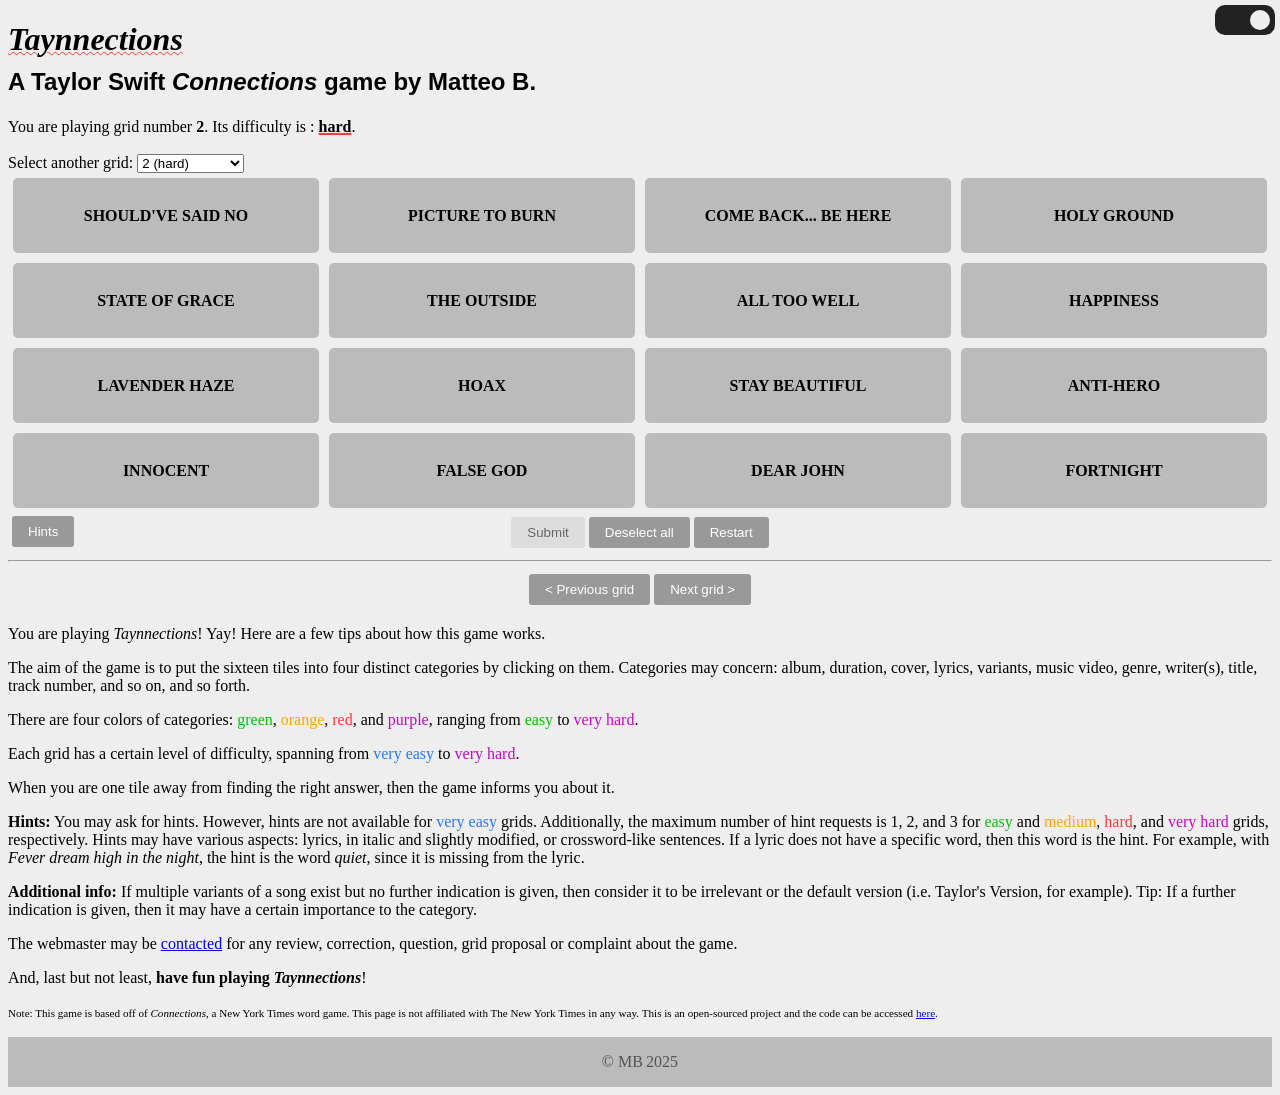
<file: index.html>
<!DOCTYPE html>
<html lang="en">
    <head>
        <title>Taynnections</title>
        <link rel="stylesheet" href="styles.css">
        <meta charset="UTF-8">
        <meta name="description" content="A Taylor Swift Connections game">
        <meta name="keywords" content="Taylor, Taylor Swift, Swift, Connections, game">
        <meta name="author" content="Matteo B.">
        <meta name="viewport" content="width=device-width, initial-scale=0.75">
        <link rel="icon" type="image/x-icon" href="https://media.gettyimages.com/id/2166943469/de/foto/london-england-taylor-swift-performs-onstage-during-taylor-swift-the-eras-tour-at-wembley.jpg?s=612x612&w=0&k=20&c=dzC-OF3CXpgRpz5-WafyRcJ4GUZAb9IOoVcEPf2xGrc=">
        <script src="https://ajax.googleapis.com/ajax/libs/jquery/3.7.1/jquery.min.js"></script>
        <script>
            $(document).ready(function() {
                if(document.cookie && document.cookie.split('=')[1] !== 'false') {
                    $('head').append('<link rel="stylesheet" href="darkMode.css">');
                    $('#toggleDarkMode').toggleClass('darkModeOn').toggleClass('darkModeOff');
                }
            /***********************************
            * Init script
            * 
            * To add a grid:
            * 
            * 1. change  var catNum to new number of grids
            *    (generally catNum += 1). (around l54)
            * 
            * 2. add var a[grid number as number] (object)
            *    with difficulty, additionnal information,
            *    the four category names params, and hints
            *    for each category. (around l201)
            * 
            * 3. add var a[Grid number as text] (array of
            *    str) with the answers in order: easy,
            *    medium, hard, very hard (4 per category).
            *    (around l214)
            * 
            * 4. Add case [catNum] in switch code block,
            *    set var categories to [grid number as
            *    number] and var answersText to
            *    a[Grid number as text]. Do not forget
            *    the break statement. (around l260)
            * 
            * 5. Add a[grid number as number] in
            *    answerSpell var. (around l263)
            * 
            * 6. Done! Enjoy Taynnections :)
            * 
            * Note: approximate lines are marked with '//\\'
            ************************************/

                console.log('%cHave fun playing Taynnections!', 'color: orange; font-size: 45px; font-weight: bold');
                console.log('With best regards,');
                console.log('%cMatteo B.', 'color: blue; font-size: 20px; font-weight: bold'); //For whoever looks into the console :)

                //Acutal code begin
                var catNum = 11; //\\
                //The number of categories ^
                var URLParams = new URLSearchParams(window.location.search); //To extract the n param later on
                var randInt = Math.floor(Math.random() * catNum);
                if(!URLParams.has('n') || Number.isNaN(Number.parseInt(URLParams.getAll('n')[0], 10))) {
                    document.write('Please wait, the page is being loaded...'); //If no n param exists
                    setTimeout(() => {
                        window.location.href = window.location.href.split('?')[0] + '?n=' + (randInt + 1);
                    }, 50);
                } else if(URLParams.get('n') > catNum || URLParams.get('n') < 1) { //Funny lil easter egg if someone tempers with the n param :)
                    alert('YOU FOUND AN EASTER EGG! WELL DONE! As a reward, you may have my credit card number: 1234 5678 9101 1121');
                    alert('No I was joking lmao');
                    alert('Did you actually believe that??');
                    alert('lol');
                    alert('Anyways, well done for finding this.');
                    alert('Byeee, see ya next time! And have fun playing pacman ;)');
                    window.location.href = 'https://www.google.com/logos/2010/pacman10-i.html'; //PACMAAAAAN
                } else { //Definition of categories
                    var a1 = {
                        'diff': 'hard',
                        'add': '',
                        'easy': '(From The Vault)',
                        'medium': 'Albums that are also songs',
                        'hard': 'Songs about cheating',
                        'very hard': 'Albums with a greyscale cover',
                        'h1': 'Locked in lower case inside there',
                        'h2': 'I\'ll show you every version of yourself',
                        'h3': 'My husband, I want to kill him',
                        'h4': 'Did I paint your bluest skies the darkest one?'
                    }

                    var a2 = {
                        'diff': 'hard',
                        'add': '',
                        'easy': 'Debut songs',
                        'medium': 'Songs that are more than 5 minutes long',
                        'hard': 'Songs with an official acoustic version',
                        'very hard': 'Songs that mention New York in the lyrics',
                        'h1': 'From sprinklers splashes',
                        'h2': 'I see the great escape, Daisy May',
                        'h3': 'He\'s the reason for the teardrops on there',
                        'h4': 'She\'s so it, when she\'s in LA'
                    }

                    var a3 = {
                        'diff': 'medium',
                        'add': '',
                        'easy': 'Non-album songs',
                        'medium': '4-letters long song titles',
                        'hard': 'Shortest songs in duration',
                        'very hard': 'Songs solely written by Taylor',
                        'h1': 'Did all the credit then got graded on a curve',
                        'h2': 'Just twin fire signs, blue eyes',
                        'h3': 'Lilac skirt, the one that fits me like skin',
                        'h4': '</i>All of Speak Now could fit into this category<i>'
                    }

                    var a4 = {
                        'diff': 'hard',
                        'add': '',
                        'easy': 'Taylor\'s track 5s',
                        'medium': 'Songs about smallness',
                        'hard': 'Genuine thank you songs',
                        'very hard': 'All lower case titles',
                        'h1': 'And you said you\'d come and get me but you were twenty',
                        'h2': 'They aren\'t gonna change this // <b>We</b> gotta do it ourselves',
                        'h3': 'My flight was awful, it\'s for asking',
                        'h4': 'I keep these longings locked inside a vault'
                    }

                    var a5 = {
                        'diff': 'easy',
                        'add': 'SPECIAL EDITION: Featurings',
                        'easy': 'Songs featuring Ed Sheeran',
                        'medium': '1989 World Tour featurings',
                        'hard': 'Songs with featurings in The Sister Albums',
                        'very hard': 'Songs featuring rappers',
                        'h1': 'After the storm, something was born on the Fourth of July',
                        'h2': 'My name is Taylor, and I was born in that year.',
                        'h3': 'Your ex-friend\'s one met someone at a club and he kissed her',
                        'h4': '</i>T-Swizzle is one of them<i>'
                    }

                    var a6 = {
                        'diff': 'easy',
                        'add': '',
                        'easy': 'Songs with numbers in the title',
                        'medium': 'Songs with featurings',
                        'hard': 'Religiously titled songs',
                        'very hard': 'Bonus tracks',
                        'h1': '... Let\'s go b****',
                        'h2': 'With those on the ground, tell me all that you\'d learn',
                        'h3': 'Sacred new beginnings, that became it',
                        'h4': 'As the crowd was chanting that'
                    }

                    var a7 = {
                        'diff': 'easy',
                        'add': '',
                        'easy': 'Unreleased songs',
                        'medium': 'Longest song titles',
                        'hard': 'Songs from Speak Now',
                        'very hard': 'Songs that are names',
                        'h1': 'I keep these longings locked',
                        'h2': 'So London, so London',
                        'h3': 'You need to hear me out, and they said it',
                        'h4': 'I\'ve come too far to watch some dropping sleaze'
                    }

                    var a8 = {
                        'diff': 'hard',
                        'add': '',
                        'easy': 'Songs mentioning places in the title',
                        'medium': 'Lead singles',
                        'hard': 'Songs about other women',
                        'very hard': 'Songs mentioning July',
                        'h1': 'Don\'t pretend it\'s such a mystery, think about where you first met me',
                        'h2': 'Know exactly where it brings, but I',
                        'h3': 'A greater one wouldn\'t beg',
                        'h4': '</i>When did they pick up that pebble?<i>'
                    }

                    var a9 = {
                        'diff': 'hard',
                        'add': '',
                        'easy': 'Songs with an ellipsis (...) in their title',
                        'medium': 'Longest album names',
                        'hard': 'Songs featuring a tour opener',
                        'very hard': 'Albums with plants on the cover',
                        'h1': 'When they show to the pictures (3x)',
                        'h2': 'Got a list of ex-lovers',
                        'h3': 'Time, mystical time, cutting me closed, then healing me fine',
                        'h4': 'We can create a memory garden'
                    }

                    var a10 = {
                        'diff': 'very easy',
                        'add': '',
                        'easy': 'Other artist songs crediting Taylor',
                        'medium': 'Albums',
                        'hard': 'Most streamed songs on Spotify',
                        'very hard': 'Last songs of albums',
                        'h1': '</i>Wait... Taylor did not sing all of those songs!<i>',
                        'h2': 'Photo one on the counter, your cheeks were turning red',
                        'h3': 'What do you say when tears are running down your face?',
                        'h4': 'Is It Over Now?'
                    }

                    var a11 = {
                        'diff': 'hard',
                        'add': '',
                        'easy': 'Songs with an over 5-word long title',
                        'medium': 'Albums of which there exists a Taylor\'s Version',
                        'hard': 'Songs mentioning a night time',
                        'very hard': 'Songs crediting "William Bowery" as a writer',
                        'h1': 'The story short, it was a bad time',
                        'h2': 'I\'ll show you every kind of yourself tonight',
                        'h3': 'It gave me no compasses, it gave me no signs',
                        'h4': '</i>Not from Lover... but <i>with</i> her lover<i>'
                    }
                    //\\

                    //Definition of answer groups
                    var aOne = ['"Slut!"', 'Forever Winter', 'Suburban Legends', 'You\'re Losing Me', 'Red', 'Lover', 'Fearless', 'Speak Now', 'no body, no crime', 'ivy', 'Girl At Home', 'High Infidelity', 'reputation', 'folklore', 'folklore: the long pond studio sessions', 'THE TORTURED POETS DEPARTMENT: THE ANTHOLOGY'];
                    var aTwo = ['Stay Beautiful', 'The Outside', 'Should\'ve Said No', 'Picture To Burn', 'All Too Well', 'Dear John', 'Innocent', 'happiness', 'Fortnight', 'Lavender Haze', 'Anti-Hero', 'State Of Grace', 'Holy Ground', 'hoax', 'Come Back... Be Here', 'False God'];
                    var aThree = ['Macavity', 'Highway don\'t care', 'Birch', 'Crazier', 'Babe', 'loml', 'hoax', '"Slut!"', 'Glitch', 'It\'s nice to have a friend', 'I look in people\'s windows', 'Now that we don\'t talk', 'Speak Now', 'This Love', 'The Manuscript', 'Our Song'];
                    var aFour = ['All You Had To Do Was Stay', 'White Horse', 'So Long, London', 'Dear John', 'The Smallest Man Who Ever Lived', 'Who\'s Afraid of Little Old Me?', 'Never Grow Up', 'Robin', 'All Of The Girls You Loved Before', 'thanK you aIMee', 'The Best Day', 'Long Live', 'us.', 'it\'s time to go', 'loml', 'imgonnagetyouback'];
                    var aFive = ['Run', 'Everything Has Changed', 'The Joker and the Queen', 'Thinking Out Loud', 'Brave', 'Summer of \'69', 'Smelly Cat', 'You Oughta Know', 'exile', 'evermore', 'coney island', 'no body, no crime', 'Thug Story', 'Both Of Us', 'Karma', 'Bad Blood'];
                    var aSix = ['22', 'the 1', 'seven', 'All Too Well (10 Minute Version)', 'Snow On The Beach', 'Breathe', 'That\'s When', 'Castles Crumbling', 'False God', 'Mary\'s Song (Oh My My My)', 'Holy Ground', 'epiphany', 'the lakes', 'it\'s time to go', 'right where you left me', 'Sweeter Than Fiction'];
                    var aSeven = ['Drama Queen', 'Dark Blue Tennessee', 'Family', 'Permanent Marker', 'Miss Americana & The Heartbreak Prince', 'We Are Never Ever Getting Back Together', 'This Is Why We Can\'t Have Nice Things', 'Christmas Must Be Something More', 'Speak Now', 'Sparks Fly', 'Ours', 'Timeless', 'Robin', 'ivy', 'dorothea', 'Ronan'];
                    var aEight = ['So Long, London', 'Paris', 'Welcome To New York', 'Florida!!!', 'Shake It Off', 'Tim McGraw', 'We Are Never Ever Getting Back Together', 'Look What You Made Me Do', 'Marjorie', 'Soon you\'ll get better', 'Bad Blood', 'thanK you aIMee', 'Last Kiss', 'evermore', 'Sweet Nothing', 'End Game'];
                    var aNine = ['...Ready For It?', 'So It Goes...', 'Question...?', 'Come Back... Be Here', 'THE TORTURED POETS DEPARTMENT: THE ANTHOLOGY', 'folklore: the long pond studio sessions (from the Disney+ special) [deluxe edition]', 'reputation Stadium Tour Surprise Song Playlist', 'Live From Clear Channel Stripped 2008', 'no body, no crime', 'us.', 'Lover (Remix)', 'Nothing New', 'folklore', 'evermore', 'Taylor Swift', 'Red (Taylor\'s Version)'];
                    var aTen = ['This Is What You Came For', 'Deja Vu', 'You\'ll Always Find Your Way Back Home', 'Best Days Of Your Life', 'Midnights', 'Taylor Swift', '1989', 'Speak Now', 'Blank Space', 'Cruel Summer', 'I Don\'t Wanna Live Forever', 'Anti-Hero', 'Timeless', 'New Year\'s Day', 'Clara Bow', 'Bye Bye Baby'];
                    var aEleven = ['This Is Why We Can\'t Have Nice Things', 'We Are Never Ever Getting Back Together', 'The Smallest Man Who Ever Lived', 'Who\'s Afraid Of Little Old Me', 'Red', 'Speak Now', 'Fearless', '1989', 'Enchanted', 'Breathe', 'Mine', 'I Wish You Would', 'champagne problems', 'exile', 'evermore', 'Sweet Nothing'];
                    //\\

                    var num = parseInt(URLParams.get('n')); //Grid number
                    var categories, answersText;

                    switch(num) { //Lil switch statement to affect the categories and answers to the grid number
                        case 1:
                            categories = a1;
                            answersText = aOne;
                            break;
                        case 2:
                            categories = a2;
                            answersText = aTwo;
                            break;
                        case 3:
                            categories = a3;
                            answersText = aThree;
                            break;
                        case 4:
                            categories = a4;
                            answersText = aFour;
                            break;
                        case 5:
                            categories = a5;
                            answersText = aFive;
                            break;
                        case 6:
                            categories = a6;
                            answersText = aSix;
                            break;
                        case 7:
                            categories = a7;
                            answersText = aSeven;
                            break;
                        case 8:
                            categories = a8;
                            answersText = aEight;
                            break;
                        case 9:
                            categories = a9;
                            answersText = aNine;
                            break;
                        case 10:
                            categories = a10;
                            answersText = aTen;
                            break;
                        case 11:
                            categories = a11;
                            answersText = aEleven;
                            break;
                        //\\
                    }

                    var answers = [1, 2, 3, 4, 5, 6, 7, 8, 9, 10, 11, 12, 13, 14, 15, 16];
                    var answerSpell = [null, a1, a2, a3, a4, a5, a6, a7, a8, a9, a10, a11]; //\\
                    //All our answers into one array ^
                    answers = answers.map(value => ({ value, sort: Math.random() })).sort((a, b) => a.sort - b.sort).map(({ value }) => value); //Let's randomize all of that
                    var selectables = answers; //Which tiles remain selectable
                    var i, j, k, l, m, n, o, p, q, r, s, t; //Lol... incrementation vars... I think I have too many loops lmao
                    var col; //The color (at least one of the vars lmao)

                    for(i = 0; i < 16; i++) {
                        $('#' + answers[i]).html('<p class="answer">' + answersText[i] + '</p>'); //Ok now let's display the text in the tiles
                    }

                    for(q = 1; q < answerSpell.length; q++) {
                        $('#levelSelection').append(`<option id="o${q}" value="${q}">${q} (${answerSpell[q]['diff']})</option>`);
                    }

                    function htmlCatText(difficulty, difficultyBis = difficulty, difficultyTer = difficultyBis) { //A useless lil func :) for if you find a category
                        return '<span id="' + difficulty + 'Span">You have found: <strong>' + categories[difficultyBis] + '</strong>. This was the <strong>' + difficultyTer + '</strong> category.</span><br>';
                    }

                    $('#easy').html(htmlCatText('easy'));
                    $('#medium').html(htmlCatText('medium'));
                    $('#hard').html(htmlCatText('hard'));
                    $('#very_hard').html(htmlCatText('very_hard', 'very hard'));

                    switch(categories['diff']) { //And now it's the right one (following the difficulty)
                        case 'very easy':
                            col = 'var(--blue)';
                            break;
                        case 'easy':
                            col = 'var(--green)';
                            break;
                        case 'medium':
                            col = 'var(--orange)';
                            break;
                        case 'hard':
                            col = 'var(--red)';
                            break;
                        case 'very hard':
                            col = 'var(--purple)';
                            break;
                        default:
                            col = 'var(--black)';
                    }

                    //Short intro sentence and stuff
                    $('#game').html(`You are playing grid number <b>${num}</b>. Its difficulty is : <b style="text-decoration: underline 2px solid ` + col + `">${categories['diff']}</b>.<br><b>${categories['add']}</b>`);
                    $('h1').css('text-decoration', 'underline 1px wavy ' + col);
                    $('#o' + num).attr('selected', 'selected').attr('disabled', 'disabled');
                    $('#submitButton').addClass('unclick');

                /***********************************
                * Selection script
                * 
                * 'selected' is an array of numbers as
                * strings which are the IDs of the
                * selected tiles.
                * 
                * 'repeat' boolean is to prevent a value
                * from being spliced and never re-
                * entered again.
                ************************************/
                    var selected = []; //The array of currently selected tile numbers
                    var ID, active;
                    var repeat = false;

                    $('.cell').on('click', (elem) => {
                        repeat = false;
                        ID = elem.currentTarget.id;
                        active = $('.active');
                        if(selected.includes(ID)) {
                            for(k = 0; k < selected.length; k++) {
                                if(selected[k] == ID) {
                                    selected.splice(k, 1); //If the array already includes the selected tile (ie it's already selected), then remove it
                                    repeat = true;
                                }
                            }
                        }

                        try{ //Weird way to add a little style but yeah...
                            if(active.length < 4 && !$('#' + ID)[0].attributes.style.value) $('#' + ID).toggleClass('active'); //Style if selected... or deselected
                        } catch {
                            if(active.length < 4 && !$('#' + ID)[0].attributes[2]) $('#' + ID).toggleClass('active'); //Idem
                        }
                        if(active.length == 4 && ~$('#' + ID)[0].className.indexOf('active')) {
                            $('#' + ID).removeClass('active');
                        } else if(active.length == 4 && selectables.includes(parseInt(ID))) {
                            $('#text').text('You can only select 4 tiles!').trigger('notif');
                        }
                        if(selected.length < 4 && !selected.includes(ID) && !repeat && selectables.includes(parseInt(ID))) {
                            selected.push(ID); //Add tile number to 'selected' array
                        }
                        if(selected.length === 4) {
                            $('#submitButton').removeClass('unclick');
                        } else {
                            $('#submitButton').addClass('unclick');
                        }
                    });

                /***********************************
                * Submission script
                * 
                * 'guesses' contains the guesses in
                * array form.
                * 
                * 'selectables' is an array of tiles 
                * that aren't yet found, hence they
                * are still selectable.
                ************************************/
                    var [guesses, ansList] = [[], []];
                    var answerNum = 1;
                    var [ans, diffAns, color, stringifyAnswers] = ['', '', '', ''];
                    var pattern, t, rightAns;
                    var arrTemp1, arrTemp2, arrTemp3, arrTemp4; //Just to arrange the values in 4x4 ordered lists
                    
                    arrTemp1 = answers.slice(0, 4).sort((a, b) => a - b); //Ex. 4,9,11,15||1,2,12,13||7,10,14,16||3,5,6,8
                    arrTemp2 = answers.slice(4, 8).sort((a, b) => a - b);
                    arrTemp3 = answers.slice(8, 12).sort((a, b) => a - b);
                    arrTemp4 = answers.slice(12).sort((a, b) => a - b);
                    answers = arrTemp1.concat(arrTemp2, arrTemp3, arrTemp4);
                    
                    for(l = 0; l < 16; l++) {
                        stringifyAnswers += answers[l];
                        stringifyAnswers += ',';
                        if((l + 1) % 4 == 0 && l != 15) {
                            stringifyAnswers += '||';
                        }
                    }

                    $('#submitButton').on('click', (elem) => {
                        t = [];
                        rightAns = 0;
                        selected = selected.sort((a, b) => a - b);
                        if(selected.length !== 4) {
                            $('#text').text('Please select four tiles!').trigger('notif'); //Pfffff someone didn't select enough tiles
                        } else {
                            guesses.push(selected.slice(0)); //Let's register the guess
                            diffAns = stringifyAnswers.split('||');
                            
                            for(e of diffAns) { //This is to find how many right tiles are found per category
                                for(el of selected) {
                                    pattern = new RegExp('(?:^|[^0-9])' + el + ',');
                                    if(pattern.test(e)) {
                                        rightAns++;
                                    }
                                }
                                t.push(rightAns);
                                rightAns = 0;
                            }

                            if(t.includes(3)) { //If three are found, then it's a one away situation
                                $('#text').text('One away...').trigger('notif');
                                for(r = 0; r < 4; r++) { //Lil cute animation
                                    $('#' + guesses[guesses.length - 1][r]).css('animation', 'wrongGuess .5s');
                                }
                                try {
                                    navigator.vibrate(75);
                                } catch {
                                    console.log('Vibration not supported');
                                }
                                r = 0; //Do I need this line? idk. Better be sure ig
                                setTimeout(() => {
                                    for(r = 0; r < 4; r++) {
                                        $('#' + guesses[guesses.length - 1][r]).css('animation', '');
                                    }
                                }, 550);

                            } else if(t.includes(4)) {
                                $(':root').css('cursor', 'progress');
                                setTimeout(() => $('body').css('cursor', 'default'), 500);
                                $('#text').text('Well done!').trigger('notif'); //Yay! You found a category!

                                r = 0;
                                for(r = 0; r < 4; r++) { //Lil cute animation
                                    $('#' + guesses[guesses.length - 1][r]).css('animation', 'rightGuess 1s ease-in-out');
                                }
                                r = 0; //Do I need this line? idk. Better be sure ig
                                setTimeout(() => {
                                    for(r = 0; r < 4; r++) {
                                        $('#' + guesses[guesses.length - 1][r]).css('animation', '');
                                    }
                                    $('#submitButton').addClass('unclick');
                                }, 1100);
                                j = -1;
                                diffAns.forEach(() => {
                                    j++;
                                    if(!~diffAns[j].indexOf(selected.toString())) {
                                        return;
                                    }
                                    switch(j) { //What difficulty was this category?
                                        case 0:
                                            ans = 'easy';
                                            color = 'green';
                                            break;
                                        case 1:
                                            ans = 'medium';
                                            color = 'orange';
                                            break;
                                        case 2:
                                            ans = 'hard';
                                            color = 'red';
                                            break;
                                        case 3:
                                            ans = 'very_hard';
                                            color = 'purple';
                                            break;
                                        default:
                                            color = 'black';
                                    }
                                });

                                for(m = 0; m < selected.length; m++) {
                                    $('#' + selected[m]).css('background-color', 'var(--' + color + ')').hide().fadeIn(1000).removeClass('active').css('cursor', 'default'); //Coloration of tiles
                                    selectables.splice(selectables.indexOf(parseInt(selected[m])), 1); //Remove tiles from 'selectables' since they can't be selected anymore
                                    answersText.splice(selectables.indexOf(parseInt(selected[m])), 1); //Idem, for 'answersText'
                                }

                                answerNum++;
                                $('#' + ans).fadeIn(1500); //Tell what you've found could be useful
                                selected = [];

                                if(selectables.length == 0) {
                                    setTimeout(() => {
                                        alert('Good job! You finished this Taynnections grid! Please admire your work:');
                                        $('#submitButton').addClass('unclick');
                                    }, 2000);
                                }

                            } else { //Now what if it wasn't the right answer?
                                $('#text').text('Wrong guess!').trigger('notif');
                                for(r = 0; r < 4; r++) { //Lil cute animation (again)
                                    $('#' + guesses[guesses.length - 1][r]).css('animation', 'wrongGuess .5s');
                                }
                                try {
                                    window.navigator.vibrate(100);
                                } catch {
                                    {}
                                }

                                r = 0;
                                setTimeout(() => {
                                    for(r = 0; r < 4; r++) {
                                        $('#' + guesses[guesses.length - 1][r]).css('animation', '');
                                    }
                                }, 550);
                            }
                        }
                    });

                /***********************************
                * Deselection script
                ************************************/
                    $('#deselectButton').on('click', (elem) => { //Simple and efficient
                        for(n = 0; n < selected.length; n++) {
                            $('#' + selected[n]).removeClass('active'); //Remove 'active' class
                        }
                        selected = []; //Empty 'selected' array (cos nothing's selected anymore, duh)
                        $('#submitButton').addClass('unclick');
                    });

                /***********************************
                * Notification script
                ************************************/
					var c;

                    $('#notif').on('notif', () => {
						$('#banner').css('background-color', '#222'); //Reinitialize background-color after possible alteration
                        $('#notif').fadeIn(1000).fadeOut(1000);
                    });

                    $('#notif').on('hint', (ev, hint) => { //BUT notif !== hint
                        switch(parseInt(hint)) { //Let's find the difficulty (again)
                            case 1:
                                c = 'var(--green)';
                                break;
                            case 2:
                                c = 'var(--orange)';
                                break;
                            case 3:
                                c = 'var(--red)';
                                break;
                            case 4:
                                c = 'var(--purple)';
                                break;
                            case NaN:
                            default:
                                c = '#222';
                        }
                        $('#banner').css('background-color', c);
                        $('#notif').fadeIn(2000).fadeOut(2000); //Hints are displayed for longer (and have another background color (mostly))
                    });

                /***********************************
                * Restart script
                ************************************/
                    $('#refreshButton').on('click', () => window.location.reload()); //Simple and efficient

                /***********************************
                * Grid selection script
                ************************************/
                    $('#levelSelection').change(elem => { //Idem, just change the param in url
                        window.location.href = window.location.href.split('?')[0] + '?n=' + elem.target.value;
                    });

                /***********************************
                * Grid selection script (2)
                ************************************/
                    $('#prevGridButton').on('click', () => {
                        if(num > 1) {
                            window.location.href = window.location.href.split('?')[0] + '?n=' + (num - 1); //Previous grid
                        } else if(num === 1) {
                            alert('You have reached the first grid. The page is going to redirect you to grid number ' + catNum + '.'); //Oh, limit reached
                            window.location.href = window.location.href.split('?')[0] + '?n=' + catNum;
                        } else {
                            //This should not happen, but it exists as a security
                            document.write('Error');
                            setTimeout(() => window.location.href = 'https://mytestsite.ch/', 500);
                        }
                    });

                    $('#nextGridButton').on('click', () => {
                        if(num < catNum) {
                            window.location.href = window.location.href.split('?')[0] + '?n=' + (num + 1); //Next grid
                        } else if(num === catNum) {
                            alert('You have reached the last grid. The page is going to redirect you to grid number 1.'); //Oh, limit reached (again)
							window.location.href = window.location.href.split('?')[0] + '?n=1';
                        } else {
                            //This should not happen, but it exists as a security (again)
                            document.write('Error');
                            setTimeout(() => window.location.href = 'https://mytestsite.ch/', 500);
                        }
                    });

                /***********************************
                * Hints script
                ************************************/
                    var hintNum = 1; //Number of hints asked... starts with 1 cos WHY NOT
                    var maxHintNum, askedHint;
                    var possibleHints = [];
                    var thisGrid = answerSpell[parseInt((window.location.href.split('?n=')[1]))]; //This specific grid info
                    var viewPort = Math.max(document.documentElement.clientWidth || 0, window.innerWidth || 0); //Viewport info
                    
                    switch(thisGrid['diff']) { //Do not use too many hints please
                        case 'very easy':
                            maxHintNum = 0;
                            break;
                        case 'easy':
                        case 'medium':
                            maxHintNum = 1;
                            break;
                        case 'hard':
                            maxHintNum = 2;
                            break;
                        case 'very hard':
                            maxHintNum = 3;
                    }

                    if(maxHintNum === 0) $('#hintButton').addClass('unclick'); //Don't even ask for any if you can't, that would be useless
                    
                    $('#hintButton').on('click', () => {
                        if(maxHintNum !== 0) {
                            $('#hintButton').fadeOut(500); //Hide 'I need a hint' button if little colored buttons appear 
                            setTimeout(() => {
                                for(s = 0; s <= 4; s++) {
                                    $('#hintButton' + s).fadeIn(500).css('transform', 'translateX(2px)'); //Little correction because it stresses me out
                                    if(viewPort < 750) {
                                        $('hr').css({'margin-right': '0', 'max-width': '80%'}); //Decrease the hr so there is no interference
                                    }
                                }
                            }, 500);
                            setTimeout(() => $('#hintOn').fadeIn(500), 500); //And hop let's display the hide button
                        } else {
                            $('#text').text('You cannot ask for any hints in this level.').trigger('notif');
                        }
                    });
    
                    $('#hintOn').on('click', () => { //Now on 'hide' button click
                        $('#hintOn').fadeOut(500); //Hide 'Hide hints' button if little colored buttons are hidden
                        $('input[id^=hintButton]').fadeOut(500); //... these are the ones I mean
                        setTimeout(() => $('#hintButton').fadeIn(500), 500); //Little timeout so it doesn't move around too much
                        $('hr').css({'max-width': 'initial', 'margin-right': 'initial'}); //Put the hr back As It Was (Harry Styles)
                    });

                    $('input[id^=hintButton]').on('click', (elem) => { //Now on hint request
                        askedHint = elem.currentTarget.value;
                        if(hintNum <= maxHintNum && !possibleHints.includes(askedHint)) { //We only want a certain number of hints
                            $('#text').html('<i>' + thisGrid['h' + askedHint] + '</i>').trigger('hint', askedHint); //Since the hints often is a lyric, it's in italic
                            hintNum++;
                            possibleHints.push(askedHint); //'possibleHints' are the hints that already have been asked for
                        } else if(possibleHints.includes(askedHint)) { //It is also accepted if user forgot the hint
                            $('#text').html('<i>' + thisGrid['h' + askedHint] + '</i>').trigger('hint', askedHint);
                        } else {
                            $('#text').text('You have already asked for the maximum number of hints for this grid!').trigger('notif'); //Nuh-uh
                        }
                    });

                /***********************************
                * Dark mode script
                ************************************/
                    $('#toggleDarkMode').on('click', () => {
                        $('#toggleDarkMode').toggleClass('darkModeOn').toggleClass('darkModeOff');
                        if($('#toggleDarkMode')[0].className === 'darkModeOn') {
                            $('head').append('<link rel="stylesheet" href="darkMode.css">');
					        document.cookie = 'darkMode=true';
                        } else if($('#toggleDarkMode')[0].className === 'darkModeOff') {
                            $('link[href^=darkMode]').remove();
					        document.cookie = 'darkMode=false';
                        } else {
                            console.error('Dark Mode error');
                        }
                    });
                }
            });
        </script>
    </head>
    <body>
        <header>
            <h1><i>Taynnections</i></h1>
            <h2>A Taylor Swift <i>Connections</i> game by Matteo B.</h2>
            <div class="container" id="notif">
                <div class="notif" id="banner">
                    <p id="text"></p>
                </div>
            </div>
        </header>
        <main>
            <article>
                <div id="darkMode">
                    <div id="toggleDarkMode" class="darkModeOff"></div>
                </div>
                <p id="game"></p>
                <label for="levelSelection" id="labelSelection">Select another grid:</label>
                <select name="levels" id="levelSelection">
                </select>
            </article>
            <div class="container" id="grid">
                <div class="cell" id="1"></div>
                <div class="cell" id="2"></div>
                <div class="cell" id="3"></div>
                <div class="cell" id="4"></div>
                <div class="cell" id="5"></div>
                <div class="cell" id="6"></div>
                <div class="cell" id="7"></div>
                <div class="cell" id="8"></div>
                <div class="cell" id="9"></div>
                <div class="cell" id="10"></div>
                <div class="cell" id="11"></div>
                <div class="cell" id="12"></div>
                <div class="cell" id="13"></div>
                <div class="cell" id="14"></div>
                <div class="cell" id="15"></div>
                <div class="cell" id="16"></div>
            </div>
            <div class="container" id="buttons">
                <div class="button" id="submit">
                    <input type="button" value="Submit" id="submitButton">
                </div>
                <div class="button" id="deselect">
                    <input type="button" value="Deselect all" id="deselectButton">
                </div>
                <div class="button" id="refresh">
                    <input type="button" value="Restart" id="refreshButton">
                </div>
            </div>
		  	<div class="container" id="hints">
			  	<div class="button" id="hint">
				    <button id="hintButton"><span>I need a hint</span></button>
                    <div id="hintContainer">
                        <input type="button" value="1" id="hintButton1">
                        <input type="button" value="2" id="hintButton2">
                        <input type="button" value="3" id="hintButton3">
                        <input type="button" value="4" id="hintButton4">
                    </div>
                    <button id="hintOn">Hide hints</button>
			    </div>
		    </div>
            <hr>
            <div class="container" id="grids">
                <div class="button" id="prev">
                    <input type="button" value="< Previous grid" id="prevGridButton">
                </div>
                <div class="button" id="next">
                    <input type="button" value="Next grid >" id="nextGridButton">
                </div>
            </div>
            <div class="container" id="categories">
                <div id="easyDiv"><p id="easy"></p></div>
                <div id="mediumDiv"><p id="medium"></p></div>
                <div id="hardDiv"><p id="hard"></p></div>
                <div id="very_hardDiv"><p id="very_hard"></p></div>
            </div>
            <div class="container" id="rules">
                <p>You are playing <i>Taynnections</i>! Yay! Here are a few tips about how this game works.</p>
                <p>The aim of the game is to put the sixteen tiles into four distinct categories by clicking on them. Categories may concern: album, duration, cover, lyrics, variants, music video, genre, writer(s), title, track number, and so on, and so forth.</p>
                <p>There are four colors of categories: <span class="green">green</span>, <span class="orange">orange</span>, <span class="red">red</span>, and <span class="purple">purple</span>, ranging from <span class="green">easy</span> to <span class="purple">very hard</span>.</p>
                <p>Each grid has a certain level of difficulty, spanning from <span class="blue">very easy</span> to <span class="purple">very hard</span>.</p>
                <p>When you are one tile away from finding the right answer, then the game informs you about it.</p>
			    <p><b>Hints:</b> You may ask for hints. However, hints are not available for <span class="blue">very easy</span> grids. Additionally, the maximum number of hint requests is 1, 2, and 3 for <span class="green">easy</span> and <span class="orange">medium</span>, <span class="red">hard</span>, and <span class="purple">very hard</span> grids, respectively. Hints may have various aspects: lyrics, in italic and slightly modified, or crossword-like sentences. If a lyric does not have a specific word, then this word is the hint. For example, with <i>Fever dream high in the night</i>, the hint is the word <i>quiet</i>, since it is missing from the lyric.</p>
                <p id="noHints"><b>Please note that hints may not be available for your device since it is too small. Do consider using a bigger screen.</b></p>
                <p><b>Additional info:</b> If multiple variants of a song exist but no further indication is given, then consider it to be irrelevant or the default version (i.e. Taylor's Version, for example). Tip: If a further indication is given, then it may have a certain importance to the category.</p>
                <p>The webmaster may be <a href="mailto:webmaster@mytestsite.ch">contacted</a> for any review, correction, question, grid proposal or complaint about the game.</p>
                <p>And, last but not least, <b>have fun playing <i>Taynnections</i></b>!</p>
                <p id="disclaimer"><small><small>Note: This game is based off of <i>Connections</i>, a New York Times word game. This page is not affiliated with The New York Times in any way. This is an open-sourced project and the code can be accessed <a href="https://github.com/MatteoBRGR/Taynnections">here</a>.</small></small></p>
            </div>
        </main>
        <footer>
            <div class="footer" id="footer">
                <p id="footerText">&copy;&nbsp;MB&thinsp;2025</p>
            </div>
        </footer>
    </body>
</html>
</file>
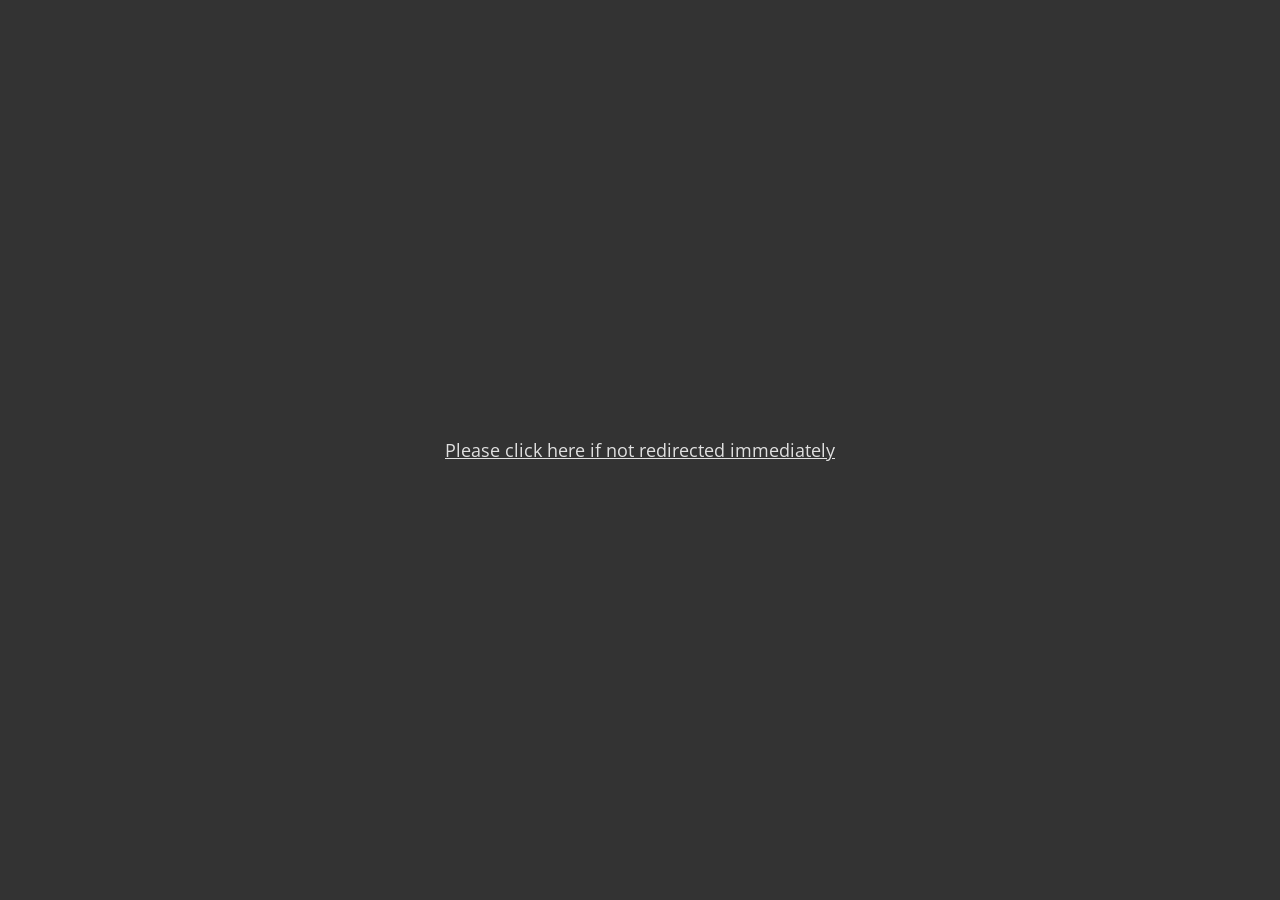
<file: connections.html>
<!DOCTYPE html>
<html lang="fr">
  <head>
	<meta charset="UTF-8">
	<meta http-equiv="refresh" content="1000; url=/taynnections.html" />
	<title>Bienvenue sur mytestsite.ch</title>
	<meta name="description" content="Ce site est actuellement en construction.">
	<meta name="viewport" content="width=device-width, initial-scale=1">
	<meta name="og:url" content="http://mytestsite.ch/index.html">
	<meta name="og:locale" content="fr">
	<meta name="og:type" content="website">
	<meta name="og:title" content="Bienvenue sur mytestsite.ch">
	<meta name="og:description" content="Ce site est actuellement en construction.">
	<meta name="og:updated_time" content="1737885773">
	<link rel="stylesheet" href="https://assets.storage.infomaniak.com/fonts/font-awesome/4.3.0/css/font-awesome.min.css">
	<link rel="stylesheet" href="https://fonts.googleapis.com/css?family=Open Sans">
	<style>
	  html,body{height:100%;padding:0;margin:0}.page{position:relative;display:table;table-layout:fixed;width:100%;height:100%;line-height:normal;text-align:center;font-family:Open Sans, sans-serif;font-size:1.1em;color:#fff;background-color:#f0f0f0;background-size:cover;background-position:50% 50%;background-repeat:no-repeat;background-attachment:fixed}h1,h2,h3,h4,h5{line-height:1.3;font-weight:normal}.bg-position-top{background-position:50% 0}.bg-position-middle{background-position:50% 50%}.bg-position-bottom{background-position:50% 100%}.page:before{content:"";position:absolute;top:0;left:0;bottom:0;right:0;filter:alpha(opacity=40);-ms-filter:"progid:DXImageTransform.Microsoft.Alpha(Opacity=40)";opacity:0.4}img{max-width:100%;width:auto\9;height:auto}a,a:link{color:inherit;filter:alpha(opacity=85);-ms-filter:"progid:DXImageTransform.Microsoft.Alpha(Opacity=85)";opacity:0.85}a:hover,a:focus,a:active{filter:alpha(opacity=100);-ms-filter:"progid:DXImageTransform.Microsoft.Alpha(Opacity=100)";opacity:1;-webkit-transition:all .3s ease-in-out;transition:all .3s ease-in-out}ul,ol{display:inline-block;text-align:left;max-width:50%}.container{position:relative;display:table-cell;width:100%;vertical-align:middle;padding:1em 2em;z-index:1}.content{max-width:900px;margin:0 auto}.social-links:empty{outline:1px solid yellow}.social-links{padding:1em 0;vertical-align:middle}.social-links a{padding:0 0.3em;line-height:normal}.hosting-info{position:absolute;display:block;bottom:0;left:0;right:0;padding:1em;font-size:0.8em}.hosting-info p{margin:0;padding:0;font-size:12px}.overlay-dark{background-color:#333}.overlay-dark:before{background-color:#333}.overlay-bright{background-color:white}.overlay-bright:before{background-color:white;filter:alpha(opacity=70);-ms-filter:"progid:DXImageTransform.Microsoft.Alpha(Opacity=70)";opacity:0.7}@media screen{.page[class]{background-image:url("https://assets.storage.infomaniak.website/images/background/et/3-medium.jpg")}}body.debug:after{content:"default";position:fixed;left:0;bottom:0;background-color:white;color:black;padding:0.5em;font-size:10px;text-transform:uppercase}@media screen and (max-width: 640px){body.debug:after{content:"small"}h1{font-size:2em}ul,ol{max-width:none}.page{min-width:300px}.page .container{padding:3em}.page,.page[class]{background-image:url("https://assets.storage.infomaniak.website/images/background/et/3-small.jpg")}}@media screen and (min-width: 641px) and (max-width: 1199px),(min-height:500px) and (max-height: 1199px){body.debug:after{content:"medium"}.page,.page[class]{background-image:url("https://assets.storage.infomaniak.website/images/background/et/3-medium.jpg")}}@media screen and (min-width: 1200px){body.debug:after{content:"large"}.page,.page[class]{background-image:url("https://assets.storage.infomaniak.website/images/background/et/3-large.jpg")}}.page .fallback-bg{display:none}.ie8 .page .fallback-bg{display:block;position:absolute;top:0;left:0;right:0;bottom:0;width:100%;height:100%;max-width:inherit;z-index:0}
	</style>
  </head>
  <body>
	<div id="page" class="page  overlay-dark bg-position-middle">
	  <div class="container">
		<a href="/index.html">Please click here if not redirected immediately</a>
	  </div>
	</div>
  </body>
</html>
</file>
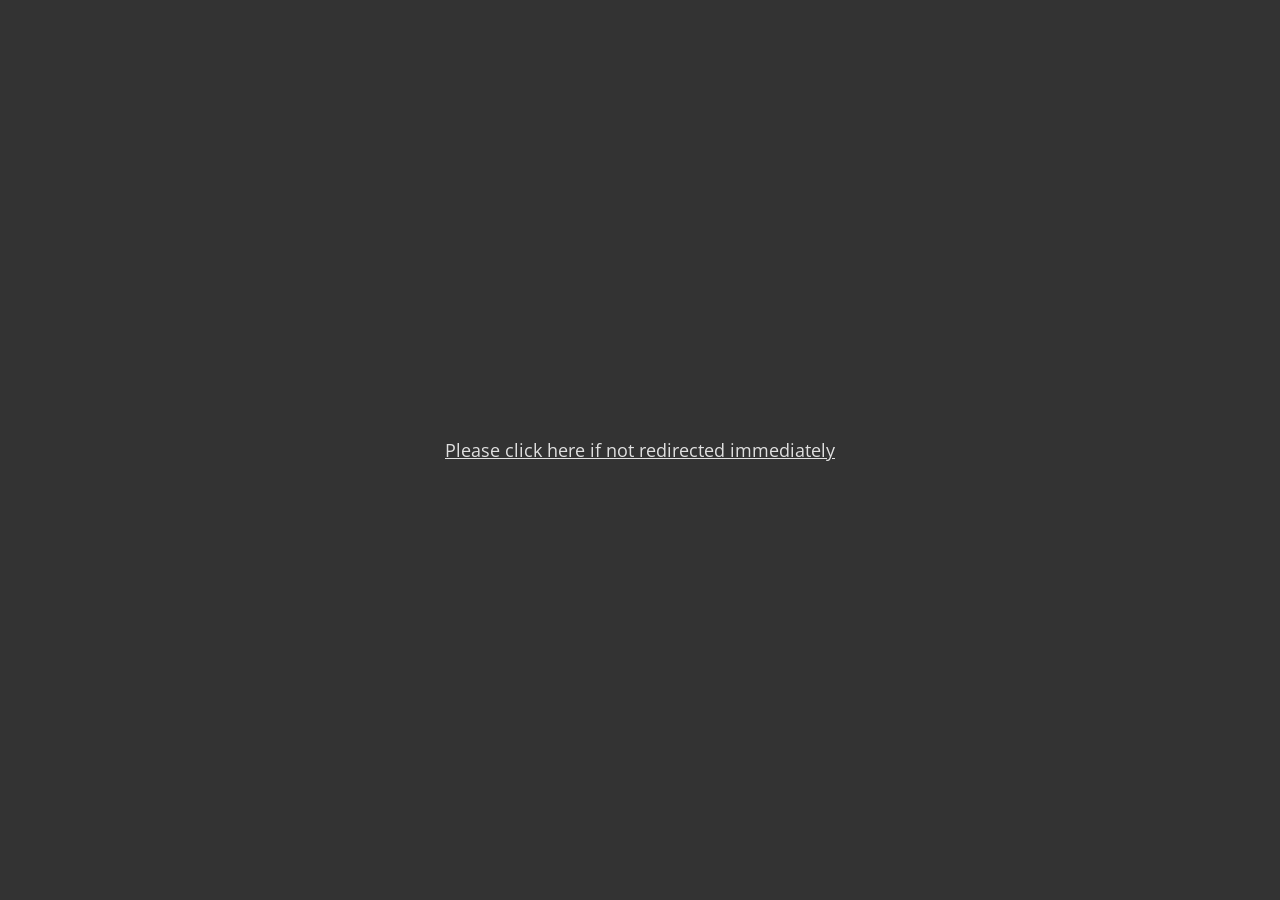
<file: taynnections.html>
<!DOCTYPE html>
<html lang="fr">
  <head>
	<meta charset="UTF-8">
	<meta http-equiv="refresh" content="1000; url=/taynnections.html" />
	<title>Bienvenue sur mytestsite.ch</title>
	<meta name="description" content="Ce site est actuellement en construction.">
	<meta name="viewport" content="width=device-width, initial-scale=1">
	<meta name="og:url" content="http://mytestsite.ch/index.html">
	<meta name="og:locale" content="fr">
	<meta name="og:type" content="website">
	<meta name="og:title" content="Bienvenue sur mytestsite.ch">
	<meta name="og:description" content="Ce site est actuellement en construction.">
	<meta name="og:updated_time" content="1737885773">
	<link rel="stylesheet" href="https://assets.storage.infomaniak.com/fonts/font-awesome/4.3.0/css/font-awesome.min.css">
	<link rel="stylesheet" href="https://fonts.googleapis.com/css?family=Open Sans">
	<style>
	  html,body{height:100%;padding:0;margin:0}.page{position:relative;display:table;table-layout:fixed;width:100%;height:100%;line-height:normal;text-align:center;font-family:Open Sans, sans-serif;font-size:1.1em;color:#fff;background-color:#f0f0f0;background-size:cover;background-position:50% 50%;background-repeat:no-repeat;background-attachment:fixed}h1,h2,h3,h4,h5{line-height:1.3;font-weight:normal}.bg-position-top{background-position:50% 0}.bg-position-middle{background-position:50% 50%}.bg-position-bottom{background-position:50% 100%}.page:before{content:"";position:absolute;top:0;left:0;bottom:0;right:0;filter:alpha(opacity=40);-ms-filter:"progid:DXImageTransform.Microsoft.Alpha(Opacity=40)";opacity:0.4}img{max-width:100%;width:auto\9;height:auto}a,a:link{color:inherit;filter:alpha(opacity=85);-ms-filter:"progid:DXImageTransform.Microsoft.Alpha(Opacity=85)";opacity:0.85}a:hover,a:focus,a:active{filter:alpha(opacity=100);-ms-filter:"progid:DXImageTransform.Microsoft.Alpha(Opacity=100)";opacity:1;-webkit-transition:all .3s ease-in-out;transition:all .3s ease-in-out}ul,ol{display:inline-block;text-align:left;max-width:50%}.container{position:relative;display:table-cell;width:100%;vertical-align:middle;padding:1em 2em;z-index:1}.content{max-width:900px;margin:0 auto}.social-links:empty{outline:1px solid yellow}.social-links{padding:1em 0;vertical-align:middle}.social-links a{padding:0 0.3em;line-height:normal}.hosting-info{position:absolute;display:block;bottom:0;left:0;right:0;padding:1em;font-size:0.8em}.hosting-info p{margin:0;padding:0;font-size:12px}.overlay-dark{background-color:#333}.overlay-dark:before{background-color:#333}.overlay-bright{background-color:white}.overlay-bright:before{background-color:white;filter:alpha(opacity=70);-ms-filter:"progid:DXImageTransform.Microsoft.Alpha(Opacity=70)";opacity:0.7}@media screen{.page[class]{background-image:url("https://assets.storage.infomaniak.website/images/background/et/3-medium.jpg")}}body.debug:after{content:"default";position:fixed;left:0;bottom:0;background-color:white;color:black;padding:0.5em;font-size:10px;text-transform:uppercase}@media screen and (max-width: 640px){body.debug:after{content:"small"}h1{font-size:2em}ul,ol{max-width:none}.page{min-width:300px}.page .container{padding:3em}.page,.page[class]{background-image:url("https://assets.storage.infomaniak.website/images/background/et/3-small.jpg")}}@media screen and (min-width: 641px) and (max-width: 1199px),(min-height:500px) and (max-height: 1199px){body.debug:after{content:"medium"}.page,.page[class]{background-image:url("https://assets.storage.infomaniak.website/images/background/et/3-medium.jpg")}}@media screen and (min-width: 1200px){body.debug:after{content:"large"}.page,.page[class]{background-image:url("https://assets.storage.infomaniak.website/images/background/et/3-large.jpg")}}.page .fallback-bg{display:none}.ie8 .page .fallback-bg{display:block;position:absolute;top:0;left:0;right:0;bottom:0;width:100%;height:100%;max-width:inherit;z-index:0}
	</style>
  </head>
  <body>
	<div id="page" class="page  overlay-dark bg-position-middle">
	  <div class="container">
		<a href="/index.html">Please click here if not redirected immediately</a>
	  </div>
	</div>
  </body>
</html>
</file>
<file: styles.css>
:root {
    --red: #ff3838;
    --purple: #c508c5;
    --orange: orange;
    --green: #0cbd0c;
    --black: #222;
    --blue: #2779f4;
}

@keyframes wrongGuess {
    10%, 30%, 50%, 70%, 90% {
        transform: translateX(5px);
    }
    20%, 40%, 60%, 80% {
        transform: translateX(-5px);
    }
    0%, 100% {
        transform: translateX(0);
    }
}

@keyframes rightGuess {
    10% {
        transform: translateY(16px);
    }
    30% {
        transform: translateY(8px);
    }
    50% {
        transform: translateY(4px);
    }
    70% {
        transform: translateY(2px);
    }
    90% {
        transform: translateY(1px);
    }
    0%, 20%, 40%, 60%, 80%, 100% {
        transform: initial;
    }
}

body {
    background-color: #eee;
    transition: 1s ease-in;
}
input, button {
    background-color: #999;
    border: none;
    border-radius: 3px;
    color: white;
    padding: 8px 16px;
    text-decoration: none;
    margin: 4px 2px;
    cursor: pointer;
    transition: background-color .3s ease-in-out;
}
input:not([id^=hintButton]):not(.unclick):hover {
    background-color: whitesmoke;
    border: 3px #888;
    color: #999;
}
h1 {
    font-family: "Lucida Console", "Times New Roman", Helvetica, sans-serif;
    margin-bottom: 10px;
}
h2 {
    font-family: Cursive, Helvetica, sans-serif;
    margin-top: 0;
}
.cell {
    flex: 1 0 21%;
    background-color: #bbb;
    height: 75px;
    border-radius: 5px;
    display: flex;
    align-items: center;
    justify-content: center;
    margin: 2px;
    cursor: pointer;
}
.unclick {
    background-color: #ddd;
    color: #666;
    cursor: not-allowed;
    transition: background-color .3s ease-in-out;
}
.active {
    background-color: #888;
}
.answer {
    font-size: 7px;
    text-transform: uppercase;
    font-weight: bold;
    cursor: inherit;
}
.footer {
    background-color: #bbb;
    width: 100%;
    display: flex;
    justify-content: center;
    align-items: center;
}

.blue {
    color: var(--blue);
}
.green {
    color: var(--green);
}
.orange {
    color: var(--orange);
}
.red {
    color: var(--red);
}
.purple {
    color: var(--purple);
}

.cell:hover:not(.active) {
    background-color: #ddd;
    transition: .4s ease-out;
    -moz-transition: .4s ease-out;
    -webkit-transition: .4s ease-out;
}
.active:hover {
    background-color: #777;
    transition: .4s ease-out;
    -moz-transition: .4s ease-out;
    -webkit-transition: .4s ease-out;
}

#notif {
    display: none;
    justify-content: center;
    align-items: center;
    position: relative;
}
#banner {
    background-color: #222;
	border: 2px solid #222;
    color: whitesmoke;
    border-radius: 3px;
    padding: 2px 10px;
    position: absolute;
    top: 50%;
    left: 50%;
    transform: translate(-50%, -50%);
}
#buttons, #grids {
    display: flex;
    justify-content: center;
    align-items: center;
}
#hint {
    position: absolute;
    transform: translate(2px, -40px);
}
#hintOn {
    display: none;
}
#hints {
    visibility: hidden;
}
#grid {
    display: flex;
    text-align: center;
    flex-wrap: wrap;
}
#darkMode {
    background-color: var(--black);
    height: 30px;
    width: 60px;
    position: absolute;
    top: 0px;
    right: 0px;
    margin: 5px;
    border-radius: 10px;
    z-index: 2;
}
#toggleDarkMode {
    background-color: #eee;
    background-image: url('https://static-00.iconduck.com/assets.00/moon-icon-459x512-1b67lqtv.png');
    background-size: 10px;
    background-repeat: no-repeat;
    background-position: center;
    border-radius: 100%;
    z-index: 3;
    position: absolute;
    top: 0px;
    right: 0px;
    width: 20px;
    height: 20px;
    margin-top: 5px;
    margin-right: 5px;
    transition: .5s ease-out;
    -moz-transition: .5s ease-out;
    -webkit-transition: .5s ease-out;
    &:hover {
        background-color: #888;
    }
}
.darkModeOn {
    transform: translateX(-30px);
}
#game {
    line-height: 22px;
}
#footerText {
    color: #555;
}
#easy, #medium, #hard, #very_hard {
    display: none;
}
#easySpan, #hintButton1 {
    background-color: var(--green);
}
#mediumSpan, #hintButton2 {
    background-color: var(--orange);
}
#hardSpan, #hintButton3 {
    background-color: var(--red);
}
#very_hardSpan, #hintButton4 {
    background-color: var(--purple);
}

#hintButton:hover:not(.unclick), #hintOn:hover {
    background-color: whitesmoke;
    border: 3px #888;
    color: #999;
}
#hintButton1:hover {
    background-color: color-mix(in srgb, var(--green) 70%, #444 30%);
    transition: background-color .3s ease-in-out;
}
#hintButton2:hover {
    background-color: color-mix(in srgb, var(--orange) 70%, #444 30%);
    transition: background-color .3s ease-in-out;
}
#hintButton3:hover {
    background-color: color-mix(in srgb, var(--red) 70%, #444 30%);
    transition: background-color .3s ease-in-out;
}
#hintButton4:hover {
    background-color: color-mix(in srgb, var(--purple) 70%, #444 30%);
    transition: background-color .3s ease-in-out;
}

@media screen and (min-width: 420px) {
    input[id^=hintButton] {
        display: none;
        padding: 7px;
    }
    button span {
        display: none;
    }

    button:not(#hintOn)::after {
        content: 'Hints';
    }

    .answer {
        font-size: 10px;
    }
    .cell {
		margin: 3px;	
    }

    #noHints {
        display: none;
    }
    #hints {
        visibility: visible;
    }
    #hintOn {
        visibility: hidden;
    }
    #hintContainer {
        display: flex;
        flex-wrap: wrap;
    }

    #hintContainer > input {
        flex: 0 1 30%;
    }
}

@media screen and (min-width: 550px) {
    #hintContainer > input {
        flex: 1 0 40%;
    }

    #hintOn {
        visibility: visible;
    }
}

@media screen and (min-width: 680px) {
    .answer {
        font-size: 13px;
    }
	.cell {
		margin: 4px;
	}
}

@media screen and (min-width: 750px) {
    .answer {
        font-size: 16px;
    }
	.cell {
	    margin: 5px;
    }

    #hintOn {
        transform: translate(calc(100vw - 100% - 23px), -40px);
    }

    #hintContainer > input {
        flex: initial;
        padding: 8px 16px;
    }
}
</file>
<file: darkMode.css>
:root {
    --red: #A6200B;
    --purple: #8c0a8c;
    --orange: #d08c10;
    --green: #0e960e;
    --black: #222;
    --blue: #1d60c3;;
}

a {
    color: var(--blue);
}
body {
    background-color: #444;
    color: #ccc;
}
input, button {
    color: #333;
}
input:not([id^=hintButton]):not(.unclick):hover {
    background-color: #525252;
    border: 3px #888;
    color: #999;
}

.cell {
    background-color: #aaa;
}
.unclick {
    background-color: #555;
}
.active {
    background-color: #666;
}
.footer {
    background-color: #666;
}
.cell:hover:not(.active) {
    background-color: #777;
}
.active:hover {
    background-color: #555;
}
#banner {
    background-color: #333;
    border: 2px solid #333;
}
#footerText {
    color: #aaa
}
#hintButton:hover:not(.unclick), #hintOn:hover {
    background-color: #525252;
    border: 3px #888;
    color: #999;
}
.answer {
    color: var(--black);
}
</file>
